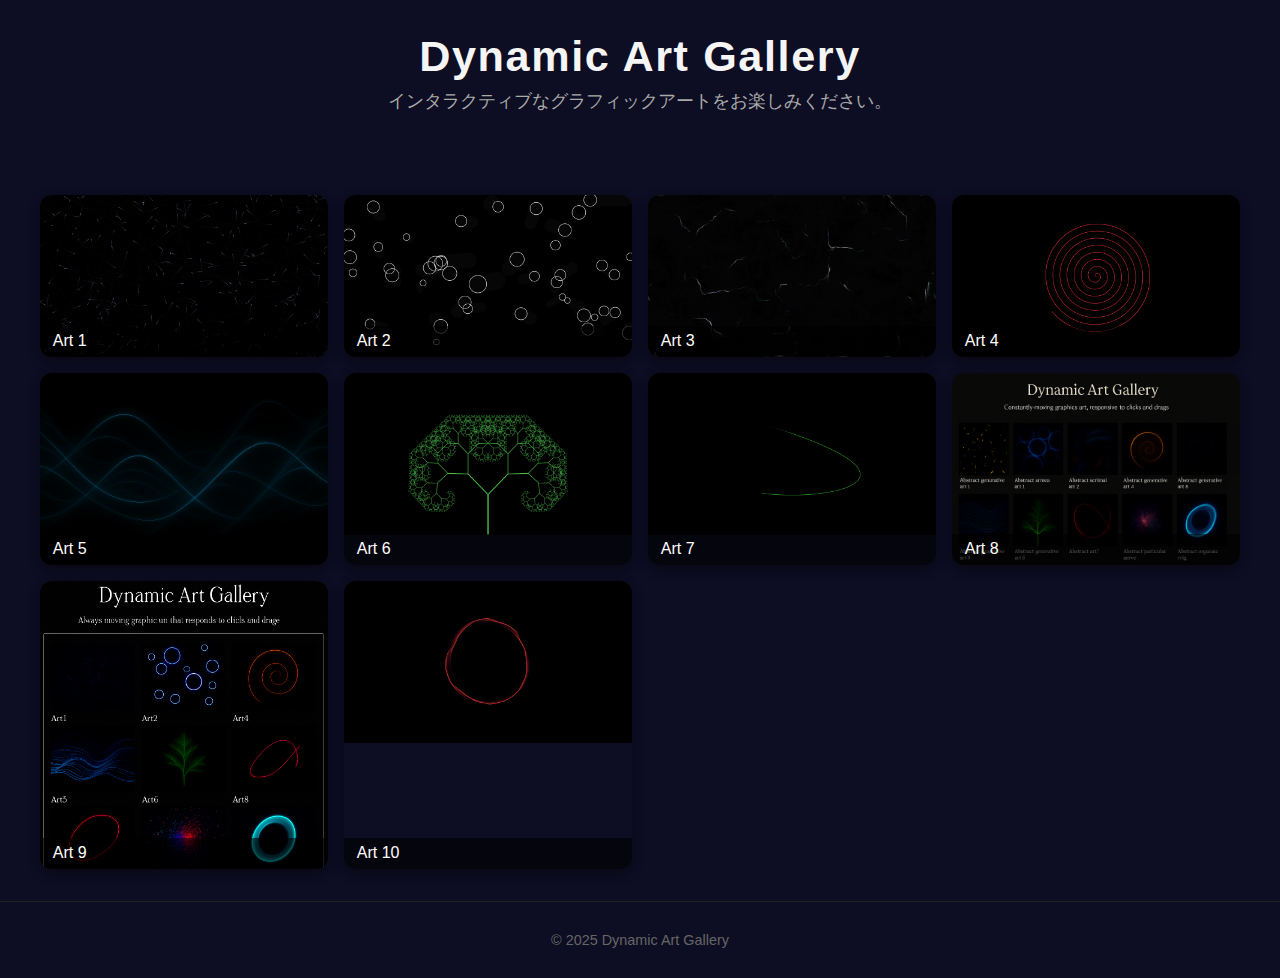
<file: index.html>
<!DOCTYPE html>
<html lang="ja">
<head>
  <meta charset="UTF-8">
  <meta name="viewport" content="width=device-width, initial-scale=1.0">
  <title>Dynamic Art Gallery</title>
  <link rel="stylesheet" href="css/style.css">
</head>
<body>
  <header>
    <h1>Dynamic Art Gallery</h1>
    <p>インタラクティブなグラフィックアートをお楽しみください。</p>
  </header>
  <main>
    <div class="gallery">
      <a class="gallery-item" href="arts/art1.html">
        <img src="thumbs/art1.png" alt="Art 1">
        <span>Art 1</span>
      </a>
      <a class="gallery-item" href="arts/art2.html">
        <img src="thumbs/art2.png" alt="Art 2">
        <span>Art 2</span>
      </a>
      <a class="gallery-item" href="arts/art3.html">
        <img src="thumbs/art3.png" alt="Art 3">
        <span>Art 3</span>
      </a>
      <a class="gallery-item" href="arts/art4.html">
        <img src="thumbs/art4.png" alt="Art 4">
        <span>Art 4</span>
      </a>
      <a class="gallery-item" href="arts/art5.html">
        <img src="thumbs/art5.png" alt="Art 5">
        <span>Art 5</span>
      </a>
      <a class="gallery-item" href="arts/art6.html">
        <img src="thumbs/art6.png" alt="Art 6">
        <span>Art 6</span>
      </a>
      <a class="gallery-item" href="arts/art7.html">
        <img src="thumbs/art7.png" alt="Art 7">
        <span>Art 7</span>
      </a>
      <a class="gallery-item" href="arts/art8.html">
        <img src="thumbs/art8.png" alt="Art 8">
        <span>Art 8</span>
      </a>
      <a class="gallery-item" href="arts/art9.html">
        <img src="thumbs/art9.png" alt="Art 9">
        <span>Art 9</span>
      </a>
      <a class="gallery-item" href="arts/art10.html">
        <img src="thumbs/art10.png" alt="Art 10">
        <span>Art 10</span>
      </a>
    </div>
  </main>
  <footer>
    <p>&copy; 2025 Dynamic Art Gallery</p>
  </footer>
</body>
</html>
</file>
<file: css/style.css>
/* Base styles for the entire site */
body {
  margin: 0;
  font-family: "Segoe UI", Tahoma, Geneva, Verdana, sans-serif;
  background-color: #0d0d23;
  color: #f5f5f5;
}

header {
  text-align: center;
  padding: 2rem 1rem;
  background: transparent;
}

header h1 {
  margin: 0;
  font-size: 2.7rem;
  letter-spacing: 0.1rem;
}

header p {
  margin-top: 0.5rem;
  color: #aaa;
  font-size: 1.1rem;
}

.gallery {
  display: grid;
  grid-template-columns: repeat(auto-fit, minmax(230px, 1fr));
  gap: 1rem;
  padding: 2rem;
  max-width: 1200px;
  margin: 0 auto;
}

.gallery-item {
  position: relative;
  border-radius: 12px;
  overflow: hidden;
  box-shadow: 0 4px 12px rgba(0, 0, 0, 0.4);
  transition: transform 0.3s ease, box-shadow 0.3s ease;
  text-decoration: none;
}

.gallery-item:hover {
  transform: translateY(-6px);
  box-shadow: 0 8px 24px rgba(0, 0, 0, 0.6);
}

.gallery-item img {
  width: 100%;
  height: auto;
  display: block;
}

.gallery-item span {
  position: absolute;
  bottom: 0;
  left: 0;
  right: 0;
  padding: 0.4rem 0.8rem;
  background: rgba(0, 0, 0, 0.6);
  font-size: 1rem;
  color: #fff;
  text-align: left;
}

footer {
  text-align: center;
  padding: 1rem 0;
  color: #666;
  border-top: 1px solid #222;
  background: #0d0d23;
  font-size: 0.9rem;
}

/* Art page button styles */
#back-link,
#fullscreen-btn {
  position: absolute;
  top: 10px;
  padding: 0.5em 1em;
  background: rgba(0, 0, 0, 0.6);
  color: #fff;
  border: none;
  text-decoration: none;
  cursor: pointer;
  border-radius: 4px;
  transition: background 0.3s ease;
  z-index: 10;
}

#back-link:hover,
#fullscreen-btn:hover {
  background: rgba(255, 255, 255, 0.2);
}

#back-link {
  left: 10px;
}

#fullscreen-btn {
  right: 10px;
}

/* When viewing an art page we want to avoid scrollbars on the canvas. Applying
   the .art-page class to the body element lets us scope overflow rules to art
   pages only, so the index page can still scroll normally. */
body.art-page {
  overflow: hidden;
}
</file>
